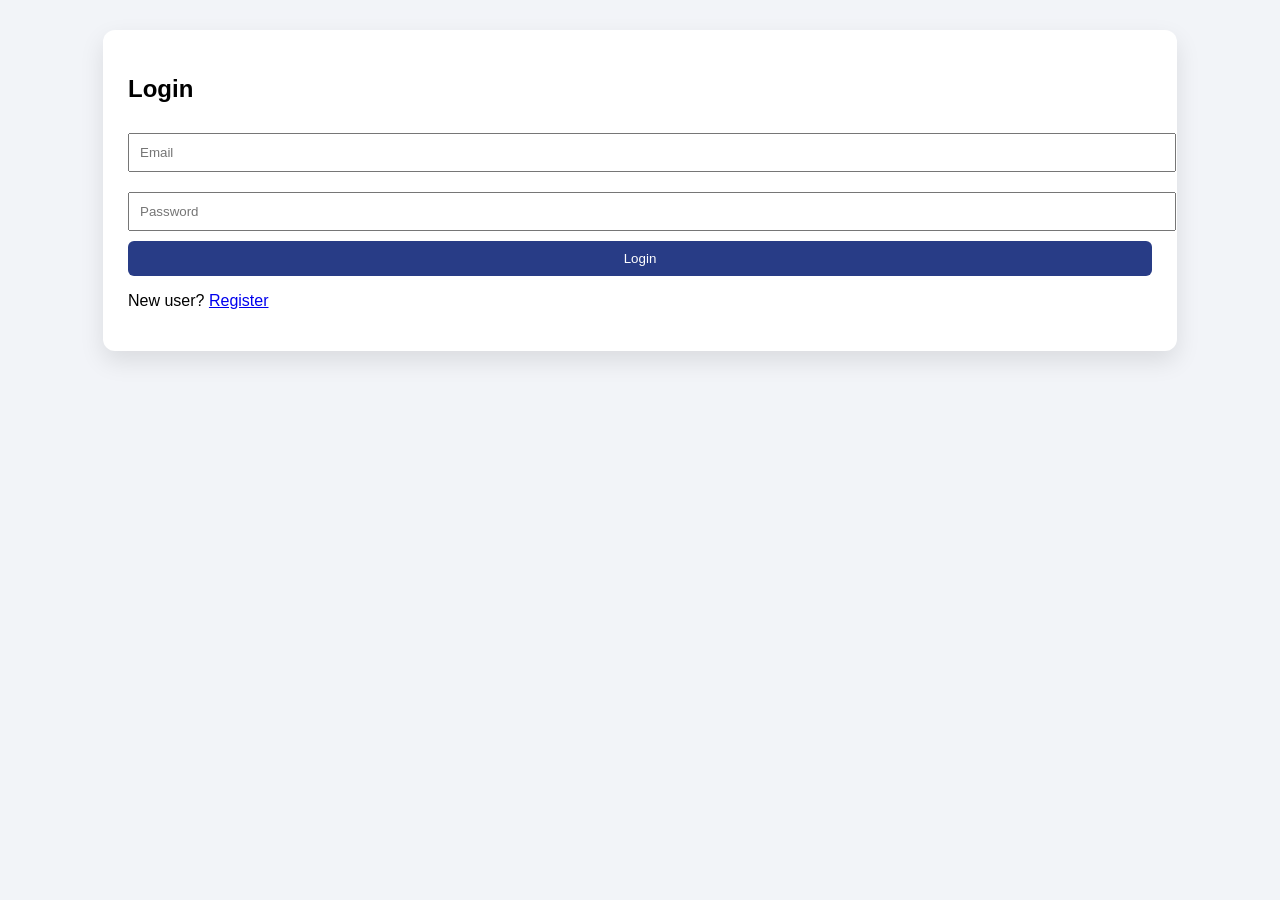
<file: index.html>
<!DOCTYPE html>
<html>
<head>
<title>Login</title>
<link rel="stylesheet" href="style.css">
</head>
<body>

<div class="container">
<h2>Login</h2>

<input id="loginEmail" placeholder="Email">
<input id="loginPassword" type="password" placeholder="Password">

<button onclick="login()">Login</button>
<p>New user? <a href="register.html">Register</a></p>
</div>

<script src="script.js"></script>
</body>
</html>
</file>
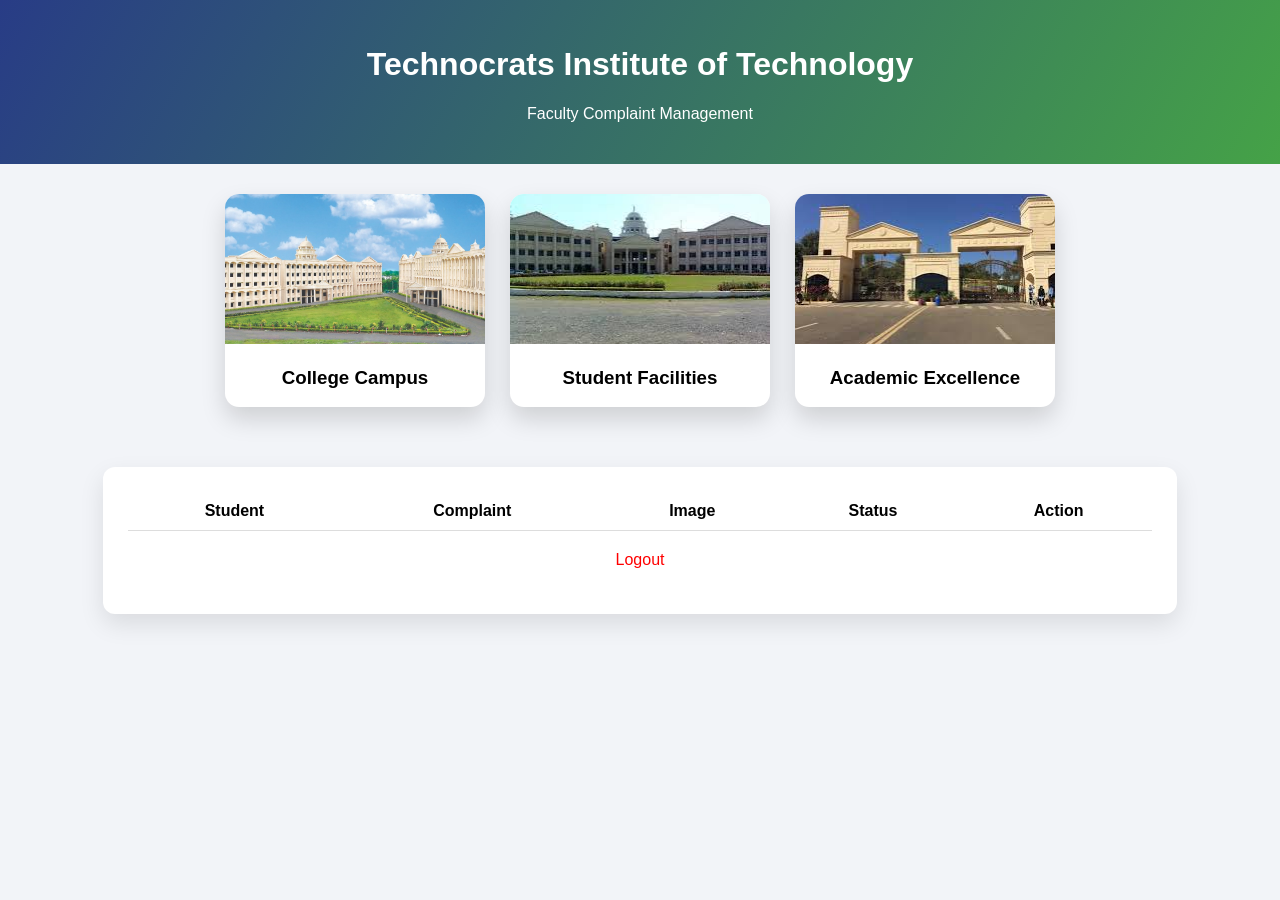
<file: faculty.html>
<!DOCTYPE html>
<html>
<head>
<title>Faculty Portal</title>
<link rel="stylesheet" href="style.css">
</head>

<body onload="facultyDashboard()">

<header class="header">
  <h1>Technocrats Institute of Technology</h1>
  <p>Faculty Complaint Management</p>
</header>

<section class="cards">
  <div class="info-card">
    <img src="TIT-excellence.jpg">
    <h3>College Campus</h3>
  </div>
  <div class="info-card">
    <img src="TIT.jpeg">
    <h3>Student Facilities</h3>
  </div>
  <div class="info-card">
    <img src="TIT3.jpeg">
    <h3>Academic Excellence</h3>
  </div>
</section>

<div class="container">
<table>
<tr>
<th>Student</th>
<th>Complaint</th>
<th>Image</th>
<th>Status</th>
<th>Action</th>
</tr>
<tbody id="facultyData"></tbody>
</table>

<a class="logout" href="login.html" onclick="logout()">Logout</a>
</div>

<script src="script.js"></script>
</body>
</html>
</file>
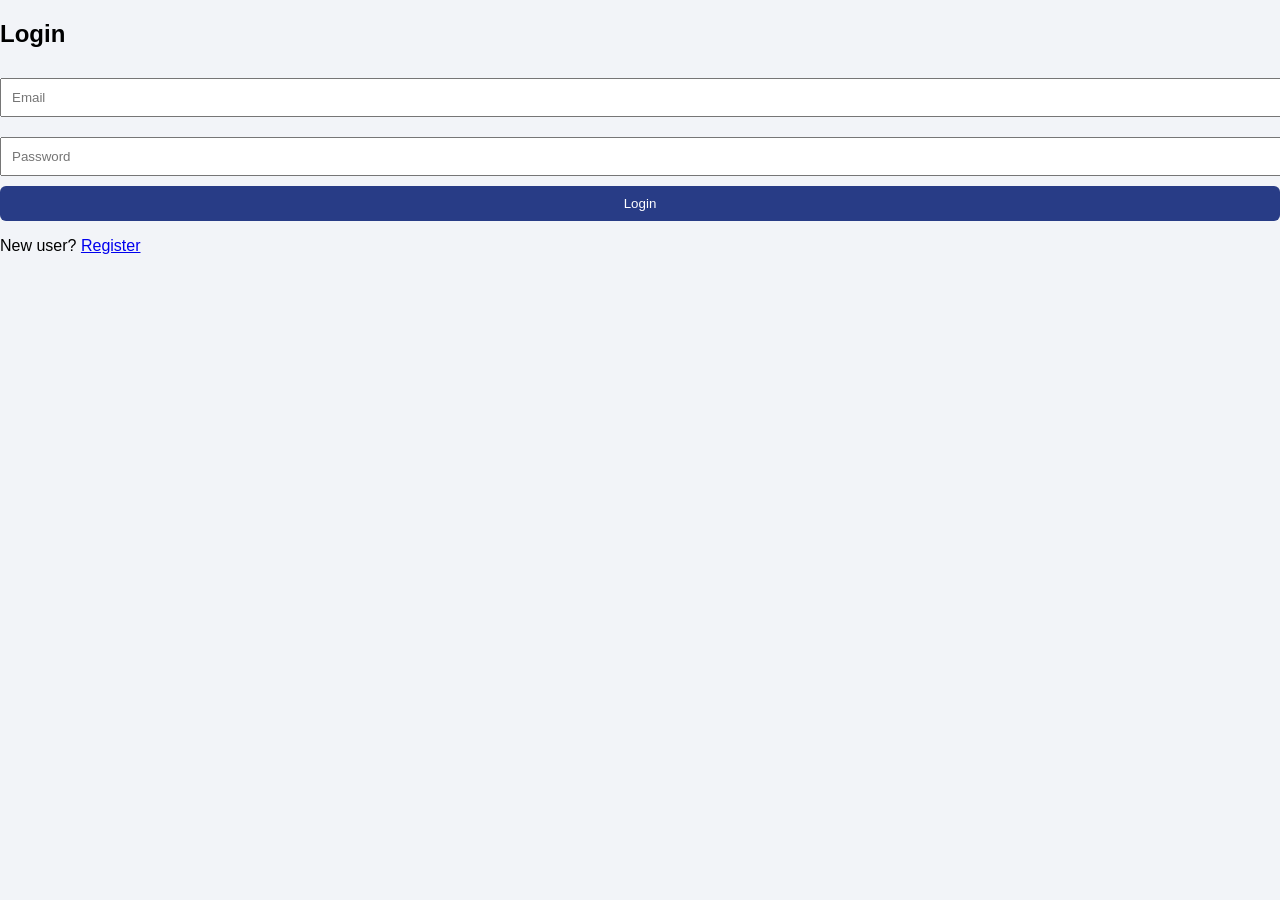
<file: login.html>
<!DOCTYPE html>
<html>
<head>
<title>Login</title>
<link rel="stylesheet" href="style.css">
</head>
<body class="auth-bg">

<div class="auth-card">
<h2>Login</h2>

<input id="lemail" placeholder="Email">
<input id="lpassword" type="password" placeholder="Password">

<button onclick="loginUser()">Login</button>
<p>New user? <a href="register.html">Register</a></p>
</div>

<script src="script.js"></script>
</body>
</html>
</file>
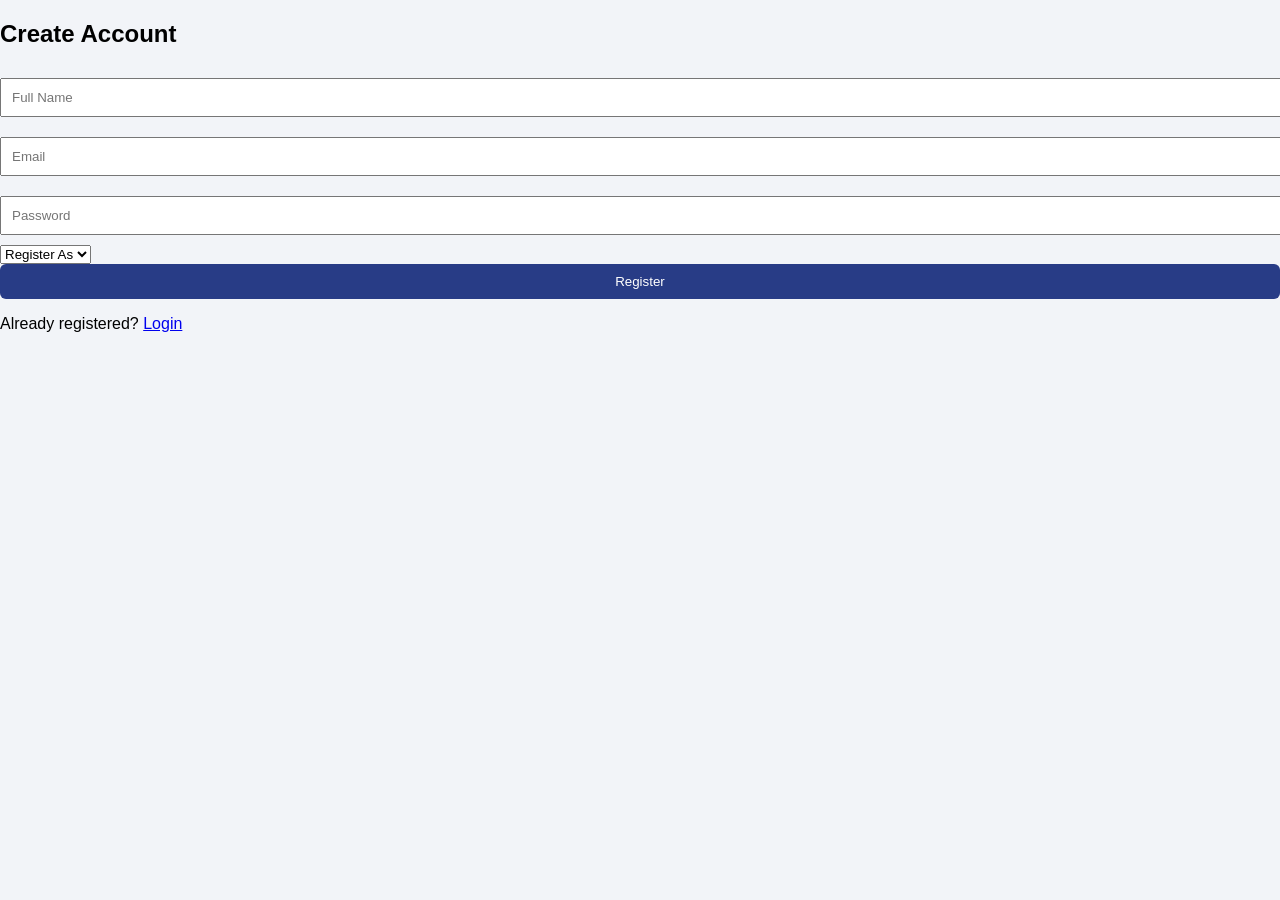
<file: register.html>
<!DOCTYPE html>
<html>
<head>
<title>Register</title>
<link rel="stylesheet" href="style.css">
</head>
<body class="auth-bg">

<div class="auth-card">
<h2>Create Account</h2>

<input id="rname" placeholder="Full Name">
<input id="remail" placeholder="Email">
<input id="rpassword" type="password" placeholder="Password">

<select id="rrole">
  <option value="">Register As</option>
  <option value="student">Student</option>
  <option value="faculty">Faculty</option>
</select>

<button onclick="registerUser()">Register</button>
<p>Already registered? <a href="login.html">Login</a></p>
</div>

<script src="script.js"></script>
</body>
</html>
</file>
<file: style.css>
body{
 margin:0;
 font-family:'Segoe UI',sans-serif;
 background:#f2f4f8;
}

.header{
 background:linear-gradient(120deg,#283c86,#45a247);
 color:white;
 text-align:center;
 padding:25px;
 animation:slide 1s;
}

@keyframes slide{
 from{transform:translateY(-40px);opacity:0}
 to{transform:translateY(0);opacity:1}
}

.banner img{
 width:100%;
 height:280px;
 object-fit:cover;
 animation:fade 1.5s;
}

@keyframes fade{
 from{opacity:0}
 to{opacity:1}
}

.cards{
 display:flex;
 justify-content:center;
 gap:25px;
 padding:30px;
 flex-wrap:wrap;
}

.info-card{
 background:white;
 width:260px;
 border-radius:14px;
 overflow:hidden;
 text-align:center;
 box-shadow:0 12px 25px rgba(0,0,0,.15);
 transition:.4s;
 cursor:pointer;
}

.info-card img{
 width:100%;
 height:150px;
 object-fit:cover;
}

.info-card:hover{
 transform:translateY(-12px) scale(1.03);
}

.container{
 width:80%;
 background:white;
 margin:30px auto;
 padding:25px;
 border-radius:12px;
 box-shadow:0 10px 25px rgba(0,0,0,.1);
 animation:pop 0.8s;
}

@keyframes pop{
 from{transform:scale(.9);opacity:0}
 to{transform:scale(1);opacity:1}
}

input,textarea{
 width:100%;
 padding:10px;
 margin:10px 0;
}

button{
 background:#283c86;
 color:white;
 padding:10px;
 border:none;
 width:100%;
 border-radius:6px;
 cursor:pointer;
}

button:hover{background:#45a247}

table{
 width:100%;
 border-collapse:collapse;
}

th,td{
 padding:10px;
 border-bottom:1px solid #ddd;
}

.status-Pending{color:orange}
.status-Resolved{color:green}

img.preview{
 width:100px;
 border-radius:8px;
 margin-top:5px;
}

.logout{
 display:block;
 text-align:center;
 margin:20px;
 color:red;
 text-decoration:none;
}

.thank-card{
 width:350px;
 margin:100px auto;
 background:white;
 padding:30px;
 border-radius:14px;
 text-align:center;
 animation:pop 0.8s;
}
</file>
